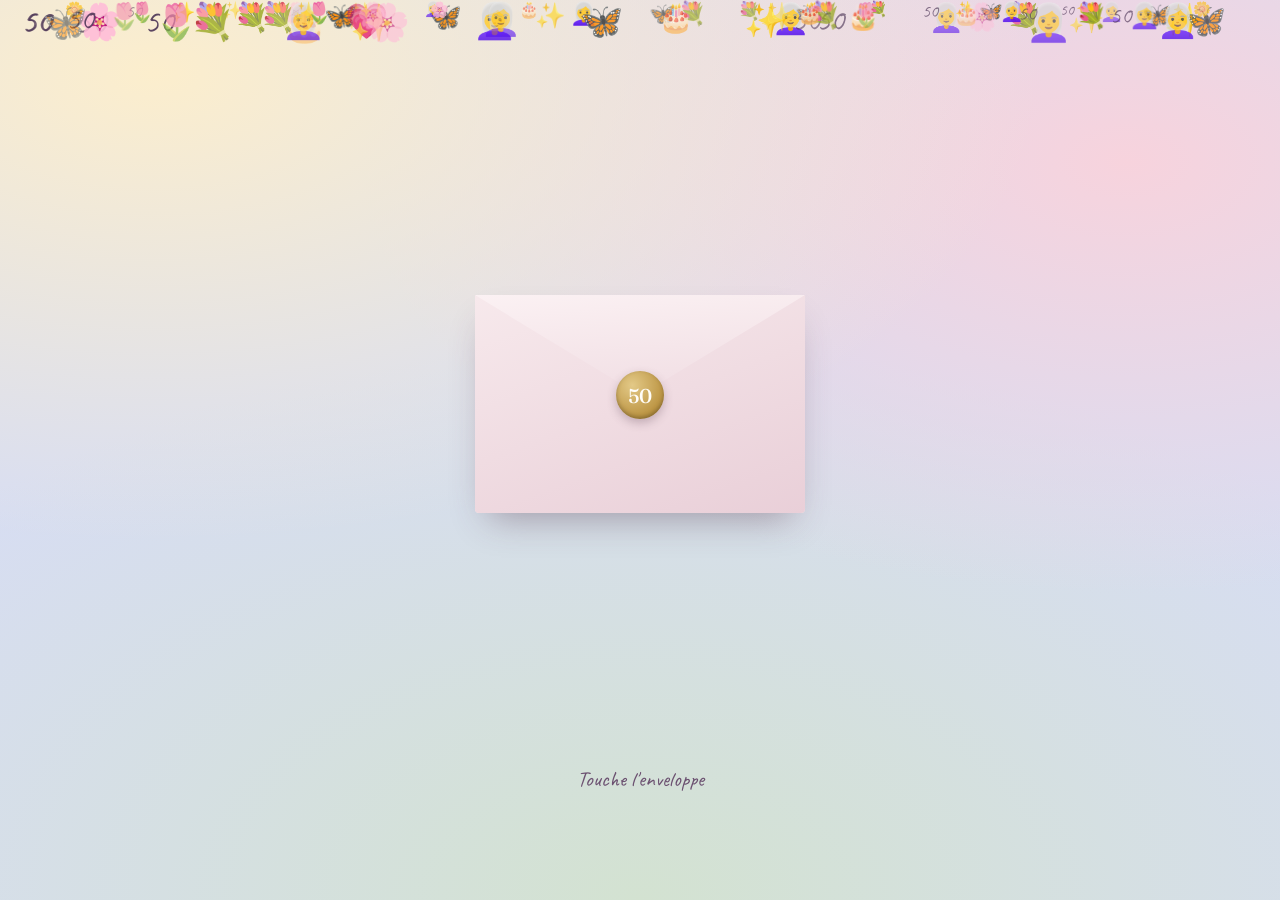
<file: index.html>
<!DOCTYPE html>
<html lang="fr">
<head>
<meta charset="utf-8">
<meta name="viewport" content="width=device-width, initial-scale=1">
<title>Bonne fête, maman</title>
<meta name="description" content="Une lettre pour les 50 ans de maman.">
<link rel="preconnect" href="https://fonts.googleapis.com">
<link rel="preconnect" href="https://fonts.gstatic.com" crossorigin>
<link href="https://fonts.googleapis.com/css2?family=Caveat:wght@400;600;700&family=Fraunces:opsz,wght@9..144,300;9..144,500&display=swap" rel="stylesheet">
<link rel="stylesheet" href="style.css">
</head>
<body>

<!-- Les emoji qui tombent sont ajoutés ici par script.js -->
<div class="jardin" aria-hidden="true"></div>

<main class="scene" id="scene">

  <div class="plateau">

    <!-- La fleur-lettre, cachée tant que l'enveloppe n'est pas ouverte -->
    <div class="fleur" id="fleur" role="region" aria-label="La lettre" tabindex="-1">
      <img class="fleur-image" src="images/fleur.png" alt="">
      <div class="coeur"></div>

      <div class="lettre">
        <p class="lettre-entete">Bonne fête maman</p>

        <p>Trouver les mots pour exprimer toute la gratitude que je ressens
          pour tout ce que tu as fait pour moi, sans jamais le dire et sans
          jamais attendre quoi que ce soit en retour, n'est pas facile. Alors
          je vais simplement te dire merci, merci d'être la meilleure maman
          du monde.</p>

        <p>Il est maintenant temps de parler de ton cadeau.
        Trouver quelque chose dont tu avais besoin était, je ne vais pas te le cacher, une chose assez difficile.
        C'est pourquoi, après de longues réflexions, j'ai décidé de t'offrir un souvenir en cadeau. Tu l'as sûrement 
        déjà deviné, mais je t'invite à me joindre lors d'une belle journée pour faire une activité ensemble.</p>

        <p>Concrètement: cueillette des pommes avec papa, Rébécca et moi au Verger De La Savane puis
          voir L'Odyssée au cinéma.</p>

        <p class="lettre-signature">Je t'aime<br>— ton fils préféré</p>
      </div>
    </div>

    <!-- L'enveloppe fermée -->
    <button class="enveloppe" id="enveloppe" type="button" aria-expanded="false" aria-controls="fleur">
      <span class="env-dos"></span>
      <span class="env-rabat"></span>
      <span class="env-poche"></span>
      <span class="env-sceau">50</span>
      <span class="hors-ecran">Ouvrir la lettre</span>
    </button>

  </div>

  <div class="mention">
    <p class="invite" id="invite">Touche l'enveloppe</p>
    <button class="refermer" id="refermer" type="button">Refermer la lettre</button>
  </div>

</main>

<script src="script.js"></script>
</body>
</html>
</file>
<file: style.css>
/* ============================================================
   Bonne fête maman — 50 ans
   ============================================================ */

:root {
  --ciel: #d7ddf3;
  --blush: #f7d3dd;
  --beurre: #fceecd;
  --sauge: #d3e2d1;
  --encre: #4b3455;
  --or: #bd9645;
  --papier: #fffdf8;

  --env-l: min(76vw, 330px);
  --env-h: calc(var(--env-l) * 0.66);
  --fleur: min(96vw, 620px);
  --coeur: 68%;
}

* { box-sizing: border-box; }

html, body {
  height: 100%;
  margin: 0;
}

body {
  font-family: "Caveat", "Segoe Script", cursive;
  color: var(--encre);
  background:
    radial-gradient(120% 90% at 12% 8%, var(--beurre), transparent 58%),
    radial-gradient(100% 80% at 88% 18%, var(--blush), transparent 60%),
    radial-gradient(120% 100% at 50% 100%, var(--sauge), transparent 62%),
    var(--ciel);
  background-attachment: fixed;
  overflow: hidden;
}

.hors-ecran {
  position: absolute;
  width: 1px;
  height: 1px;
  overflow: hidden;
  clip-path: inset(50%);
  white-space: nowrap;
}

/* ---------- Les emoji qui tombent ---------- */

.jardin {
  position: fixed;
  inset: 0;
  pointer-events: none;
  z-index: 0;
}

.petale-vent {
  position: fixed;
  top: 0;
  will-change: transform;
  animation-name: chute;
  animation-timing-function: linear;
  animation-iteration-count: infinite;
  user-select: none;
}

@keyframes chute {
  from { transform: translate3d(0, -14vh, 0) rotate(0deg); }
  to   { transform: translate3d(var(--derive), 114vh, 0) rotate(var(--tour)); }
}

/* ---------- Mise en page ---------- */

.scene {
  position: relative;
  z-index: 1;
  min-height: 100dvh;
  display: flex;
  flex-direction: column;
  align-items: center;
  justify-content: center;
  gap: clamp(1rem, 4vh, 2.5rem);
  padding: 1rem;
}

.plateau {
  display: grid;
  place-items: center;
  width: var(--fleur);
  height: var(--fleur);
}

.plateau > * { grid-area: 1 / 1; }

/* ---------- L'enveloppe ---------- */

.enveloppe {
  position: relative;
  width: var(--env-l);
  height: var(--env-h);
  padding: 0;
  border: 0;
  background: none;
  cursor: pointer;
  perspective: 1000px;
  z-index: 3;
  animation: flotte 5s ease-in-out infinite;
  transition: opacity .55s ease .5s, transform .65s cubic-bezier(.5,0,.75,0) .5s;
}

@keyframes flotte {
  0%, 100% { translate: 0 0; }
  50%      { translate: 0 -10px; }
}

.enveloppe:focus-visible {
  outline: 3px solid var(--or);
  outline-offset: 10px;
  border-radius: 6px;
}

.env-dos, .env-rabat, .env-poche {
  position: absolute;
  inset: 0;
  display: block;
}

.env-dos {
  z-index: 1;
  background: #f3e6e9;
  border-radius: 4px;
  box-shadow: 0 18px 34px -14px rgba(90, 62, 78, .45);
}

.env-rabat {
  z-index: 3;
  height: 60%;
  background: linear-gradient(175deg, #fbf1f3, #edd7de);
  clip-path: polygon(0 0, 100% 0, 50% 100%);
  transform-origin: top center;
  transition: transform .7s cubic-bezier(.62,0,.2,1), z-index 0s .35s;
}

.env-poche {
  z-index: 4;
  background: linear-gradient(160deg, #f7e9ec, #e9cfd8);
  clip-path: polygon(0 0, 50% 46%, 100% 0, 100% 100%, 0 100%);
  border-radius: 0 0 4px 4px;
}

.env-sceau {
  position: absolute;
  z-index: 5;
  top: 46%;
  left: 50%;
  translate: -50% -50%;
  width: 3.6rem;
  height: 3.6rem;
  display: grid;
  place-items: center;
  border-radius: 50%;
  background: radial-gradient(circle at 34% 30%, #e3c987, var(--or) 68%, #9c7830);
  color: #fffdf8;
  font-family: "Fraunces", Georgia, serif;
  font-weight: 500;
  font-size: 1.5rem;
  letter-spacing: .02em;
  box-shadow: inset 0 -2px 4px rgba(0,0,0,.25), 0 4px 10px rgba(90,62,78,.3);
  transition: opacity .25s ease, scale .25s ease;
}

/* ---------- La fleur-lettre ---------- */

.fleur {
  position: relative;
  width: var(--fleur);
  height: var(--fleur);
  z-index: 6;
  opacity: 0;
  visibility: hidden;
  scale: .14;
  translate: 0 22%;
  transition:
    opacity .5s ease,
    scale .95s cubic-bezier(.18,.85,.3,1),
    translate .95s cubic-bezier(.18,.85,.3,1),
    visibility 0s .95s;
}

.fleur-image {
  position: absolute;
  inset: 0;
  width: 100%;
  height: 100%;
  object-fit: contain;
  filter: drop-shadow(0 8px 14px rgba(124, 90, 104, .22));
}

/* Le disque blanc: c'est la feuille de papier posée sur les pétales */
.coeur {
  position: absolute;
  top: 50%;
  left: 50%;
  translate: -50% -50%;
  width: var(--coeur);
  aspect-ratio: 1;
  border-radius: 50%;
  background: var(--papier);
  box-shadow: 0 2px 12px rgba(124, 90, 104, .18);
}

.fleur:focus-visible { outline: none; }

.lettre {
  position: absolute;
  top: 50%;
  left: 50%;
  translate: -50% -50%;
  width: 47%;
  max-height: 46%;
  overflow-y: auto;
  overscroll-behavior: contain;
  text-align: center;
  font-size: clamp(1rem, 3.3vw, 1.35rem);
  line-height: 1.45;
  text-wrap: pretty;
  scrollbar-width: thin;
  scrollbar-color: #e6c9d3 transparent;
}

.lettre p { margin: 0 0 .85em; }
.lettre p:last-child { margin-bottom: 0; }

.lettre-entete {
  font-weight: 700;
  font-size: 1.35em;
  line-height: 1.15;
  margin-bottom: .6em !important;
}

.lettre-signature {
  margin-top: 1.1em !important;
  color: #7a5a6b;
}

/* ---------- Texte sous le plateau ---------- */

.mention {
  position: relative;
  height: 3.5rem;
  width: 100%;
  display: grid;
  place-items: center;
}

.invite, .refermer { grid-area: 1 / 1; }

.invite {
  margin: 0;
  font-size: 1.35rem;
  color: #6b5070;
  transition: opacity .3s ease;
}

.refermer {
  font-family: inherit;
  font-size: 1.15rem;
    z-index: 8;
  color: #6b5070;
  background: rgba(255, 253, 248, .72);
  border: 1px solid #e2cdd6;
  border-radius: 999px;
  padding: .35rem 1.4rem;
  cursor: pointer;
  opacity: 0;
  visibility: hidden;
  transition: opacity .4s ease, visibility 0s .4s, background .2s ease;
}

.refermer:hover { background: var(--papier); }

.refermer:focus-visible {
  outline: 3px solid var(--or);
  outline-offset: 3px;
}

/* ---------- État ouvert ---------- */

.ouverte .env-rabat {
  transform: rotateX(-172deg);
  z-index: 1;
}

.ouverte .env-sceau {
  opacity: 0;
  scale: .6;
}

.ouverte .enveloppe {
  opacity: 0;
  transform: translateY(34%) scale(.88);
  pointer-events: none;
  animation: none;
}

.ouverte .fleur {
  opacity: 1;
  visibility: visible;
  scale: 1;
  translate: 0 0;
  transition-delay: .42s, .42s, .42s, 0s;
}

.ouverte .invite {
  opacity: 0;
}

.ouverte .refermer {
  opacity: 1;
  visibility: visible;
  transition-delay: 1.15s, 1.15s, 0s;
}

/* ---------- Confettis à l'ouverture ---------- */

.confetti {
  position: fixed;
  z-index: 7;
  pointer-events: none;
  font-size: 1.6rem;
  animation: gicle .95s cubic-bezier(.2,.7,.4,1) forwards;
}

@keyframes gicle {
  from { transform: translate(-50%, -50%) scale(.4); opacity: 1; }
  to   { transform: translate(var(--dx), var(--dy)) scale(1.15) rotate(var(--rot)); opacity: 0; }
}

/* ---------- Écrans étroits ---------- */

@media (max-width: 1480px) {
  /* Sur petit écran on agrandit le disque blanc pour gagner de la place */
  :root { --coeur: 65%; }
  .lettre { width: 50%; }
  .env-sceau { width: 3rem; height: 3rem; font-size: 1.25rem; }
}

/* ---------- Mouvement réduit ---------- */

@media (prefers-reduced-motion: reduce) {
  .enveloppe { animation: none; }

  .fleur, .enveloppe, .env-rabat, .refermer, .invite, .env-sceau {
    transition-duration: .01ms !important;
    transition-delay: 0s !important;
  }

  .confetti { display: none; }
}
</file>
